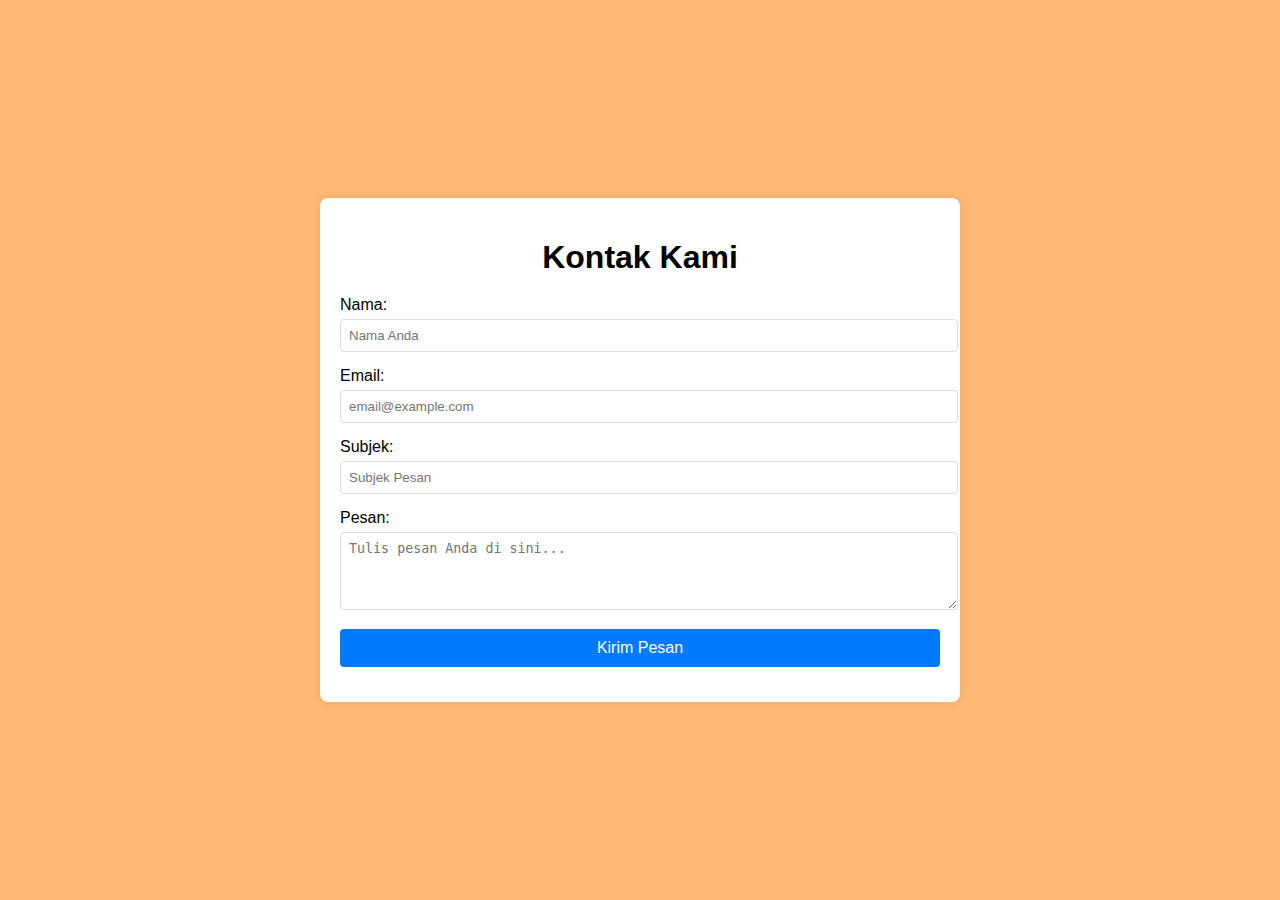
<file: contact.html>
<!DOCTYPE html>
<html lang="id">
<head>
    <meta charset="UTF-8">
    <meta name="viewport" content="width=device-width, initial-scale=1.0">
    <title>Kontak Coffee Shop</title>
    <style>
        body {
            font-family: Arial, sans-serif;
            background-color: rgb(255, 184, 117);
            display: flex;
            justify-content: center;
            align-items: center;
            height: 100vh;
            margin: 0;
        }
        .container {
            background: #fff;
            padding: 20px;
            border-radius: 8px;
            box-shadow: 0 0 10px rgba(0,0,0,0.1);
            width: 100%;
            max-width: 600px;
        }
        h1 {
            text-align: center;
            margin-bottom: 20px;
        }
        .form-group {
            margin-bottom: 15px;
        }
        .form-group label {
            display: block;
            margin-bottom: 5px;
        }
        .form-group input, .form-group textarea {
            width: 100%;
            padding: 8px;
            border: 1px solid #ddd;
            border-radius: 4px;
        }
        .form-group button {
            width: 100%;
            padding: 10px;
            background-color: #007bff;
            color: white;
            border: none;
            border-radius: 4px;
            font-size: 16px;
            cursor: pointer;
        }
        .form-group button:hover {
            background-color: #0056b3;
        }
    </style>
</head>
<body>
    <div class="container">
        <h1>Kontak Kami</h1>
        <form id="contact-form">
            <div class="form-group">
                <label for="name">Nama:</label>
                <input type="text" id="name" name="name" placeholder="Nama Anda" required>
            </div>
            <div class="form-group">
                <label for="email">Email:</label>
                <input type="email" id="email" name="email" placeholder="email@example.com" required>
            </div>
            <div class="form-group">
                <label for="subject">Subjek:</label>
                <input type="text" id="subject" name="subject" placeholder="Subjek Pesan" required>
            </div>
            <div class="form-group">
                <label for="message">Pesan:</label>
                <textarea id="message" name="message" rows="4" placeholder="Tulis pesan Anda di sini..." required></textarea>
            </div>
            <div class="form-group">
                <button type="submit">Kirim Pesan</button>
            </div>
        </form>
    </div>

    <script>
        document.getElementById('contact-form').addEventListener('submit', function(event) {
            event.preventDefault(); // Mencegah pengiriman formulir standar

            // Ambil data dari formulir
            const name = document.getElementById('name').value;
            const email = document.getElementById('email').value;
            const subject = document.getElementById('subject').value;
            const message = document.getElementById('message').value;

            // Tampilkan pesan konfirmasi atau kirim data ke server
            alert(`Pesan berhasil dikirim!\n\nNama: ${name}\nEmail: ${email}\nSubjek: ${subject}\nPesan: ${message}`);

            // Reset formulir
            document.getElementById('contact-form').reset();
        });
    </script>
</body>
</html>
</file>
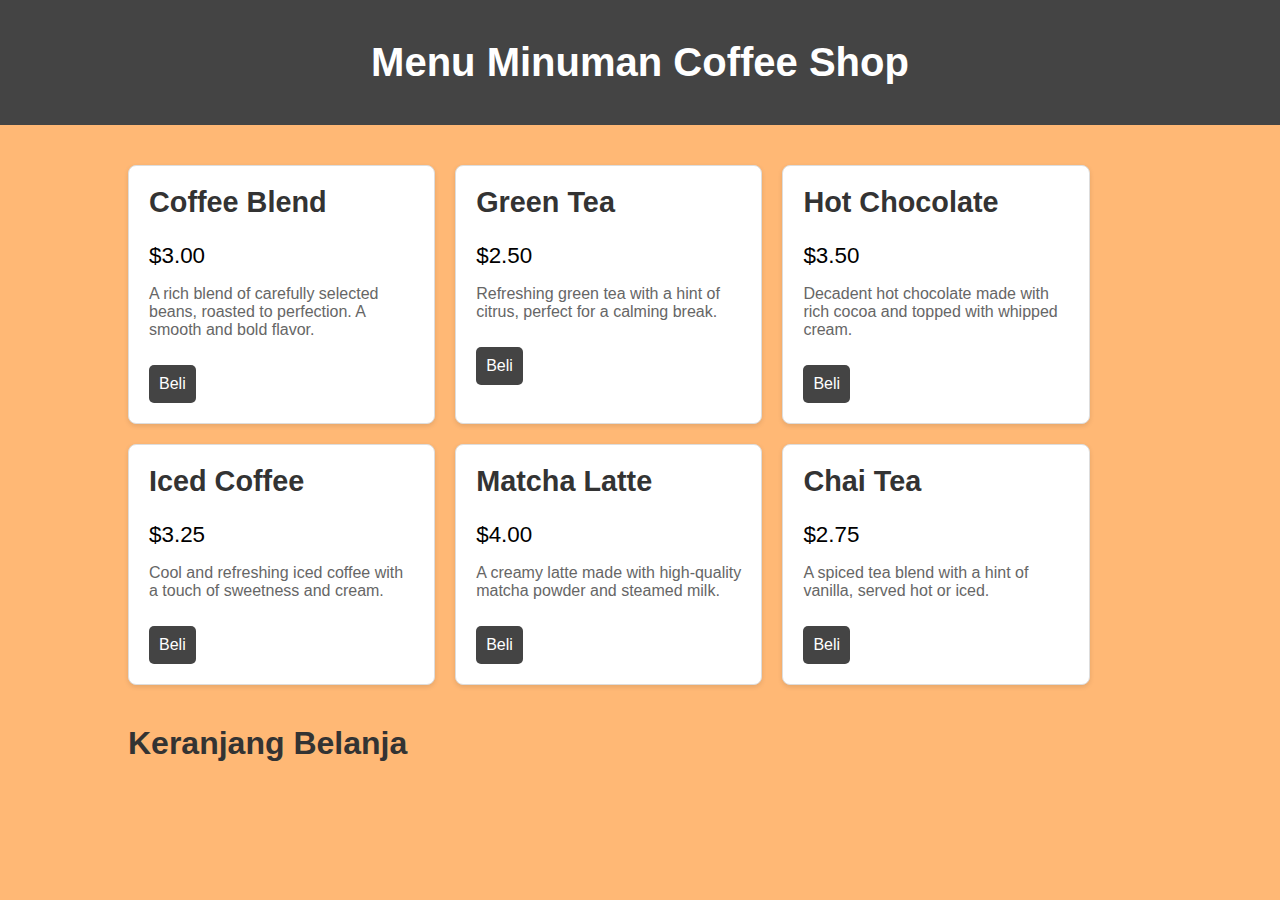
<file: menu.html>
<!DOCTYPE html>
<html lang="en">
<head>
    <meta charset="UTF-8">
    <meta name="viewport" content="width=device-width, initial-scale=1.0">
    <title>Menu Coffee Shop</title>
    <style>
        body {
            font-family: Arial, sans-serif;
            background-color: rgb(255, 184, 117);
            margin: 0;
            padding: 0;
            color: #333;
       
        }
        .container {
            width: 80%;
            margin: auto;
            padding: 20px;
        }
        header {
            background-color: #444;
            color: white;
            padding: 20px 0;
            text-align: center;
            margin-bottom: 20px;
        }
        header h1 {
            margin: 0;
            font-size: 2.5em;
        }
        .menu {
            display: flex;
            flex-wrap: wrap;
            gap: 20px;
        }
        .menu-item {
            background: white;
            border: 1px solid #ddd;
            border-radius: 8px;
            box-shadow: 0 2px 5px rgba(0, 0, 0, 0.1);
            padding: 20px;
            width: 30%;
            box-sizing: border-box;
            cursor: pointer;
            transition: transform 0.3s ease;
        }
        .menu-item:hover {
            transform: scale(1.05);
        }
        .menu-item h2 {
            margin-top: 0;
            font-size: 1.8em;
            color: #333;
        }
        .menu-item p {
            font-size: 1em;
            color: #666;
        }
        .menu-item .price {
            font-size: 1.4em;
            color: #000;
            margin-top: 10px;
        }
        .menu-item button {
            background-color: #444;
            color: white;
            border: none;
            border-radius: 5px;
            padding: 10px;
            font-size: 1em;
            cursor: pointer;
            margin-top: 10px;
        }
        .menu-item button:hover {
            background-color: #555;
        }
        .cart {
            margin-top: 40px;
        }
        .cart h2 {
            font-size: 2em;
        }
        .cart ul {
            list-style-type: none;
            padding: 0;
        }
        .cart ul li {
            background: white;
            border: 1px solid #ddd;
            border-radius: 5px;
            padding: 10px;
            margin-bottom: 10px;
            box-shadow: 0 2px 5px rgba(0, 0, 0, 0.1);
        }
        @media (max-width: 768px) {
            .menu-item {
                width: 45%;
            }
        }
        @media (max-width: 480px) {
            .menu-item {
                width: 100%;
            }
        }
    </style>
</head>
<body>
    <header>
        <div class="container">
            <h1>Menu Minuman Coffee Shop</h1>
        </div>
    </header>
    <div class="container">
        <div class="menu">
            <div class="menu-item" data-name="Coffee Blend" data-price="$3.00" data-description="A rich blend of carefully selected beans, roasted to perfection. A smooth and bold flavor.">
                <h2>Coffee Blend</h2>
                <div class="price">$3.00</div>
                <p>A rich blend of carefully selected beans, roasted to perfection. A smooth and bold flavor.</p>
                <button onclick="addToCart('Coffee Blend', '$3.00')">Beli</button>
            </div>
            <div class="menu-item" data-name="Green Tea" data-price="$2.50" data-description="Refreshing green tea with a hint of citrus, perfect for a calming break.">
                <h2>Green Tea</h2>
                <div class="price">$2.50</div>
                <p>Refreshing green tea with a hint of citrus, perfect for a calming break.</p>
                <button onclick="addToCart('Green Tea', '$2.50')">Beli</button>
            </div>
            <div class="menu-item" data-name="Hot Chocolate" data-price="$3.50" data-description="Decadent hot chocolate made with rich cocoa and topped with whipped cream.">
                <h2>Hot Chocolate</h2>
                <div class="price">$3.50</div>
                <p>Decadent hot chocolate made with rich cocoa and topped with whipped cream.</p>
                <button onclick="addToCart('Hot Chocolate', '$3.50')">Beli</button>
            </div>
            <div class="menu-item" data-name="Iced Coffee" data-price="$3.25" data-description="Cool and refreshing iced coffee with a touch of sweetness and cream.">
                <h2>Iced Coffee</h2>
                <div class="price">$3.25</div>
                <p>Cool and refreshing iced coffee with a touch of sweetness and cream.</p>
                <button onclick="addToCart('Iced Coffee', '$3.25')">Beli</button>
            </div>
            <div class="menu-item" data-name="Matcha Latte" data-price="$4.00" data-description="A creamy latte made with high-quality matcha powder and steamed milk.">
                <h2>Matcha Latte</h2>
                <div class="price">$4.00</div>
                <p>A creamy latte made with high-quality matcha powder and steamed milk.</p>
                <button onclick="addToCart('Matcha Latte', '$4.00')">Beli</button>
            </div>
            <div class="menu-item" data-name="Chai Tea" data-price="$2.75" data-description="A spiced tea blend with a hint of vanilla, served hot or iced.">
                <h2>Chai Tea</h2>
                <div class="price">$2.75</div>
                <p>A spiced tea blend with a hint of vanilla, served hot or iced.</p>
                <button onclick="addToCart('Chai Tea', '$2.75')">Beli</button>
            </div>
        </div>
        <div class="cart">
            <h2>Keranjang Belanja</h2>
            <ul id="cart-items">
                <!-- Items will be added here -->
            </ul>
        </div>
    </div>
    <script>
        function addToCart(name, price) {
            const cartItems = document.getElementById('cart-items');
            const listItem = document.createElement('li');
            listItem.textContent = `${name} - ${price}`;
            cartItems.appendChild(listItem);
        }
    </script>
</body>
</html>
</file>
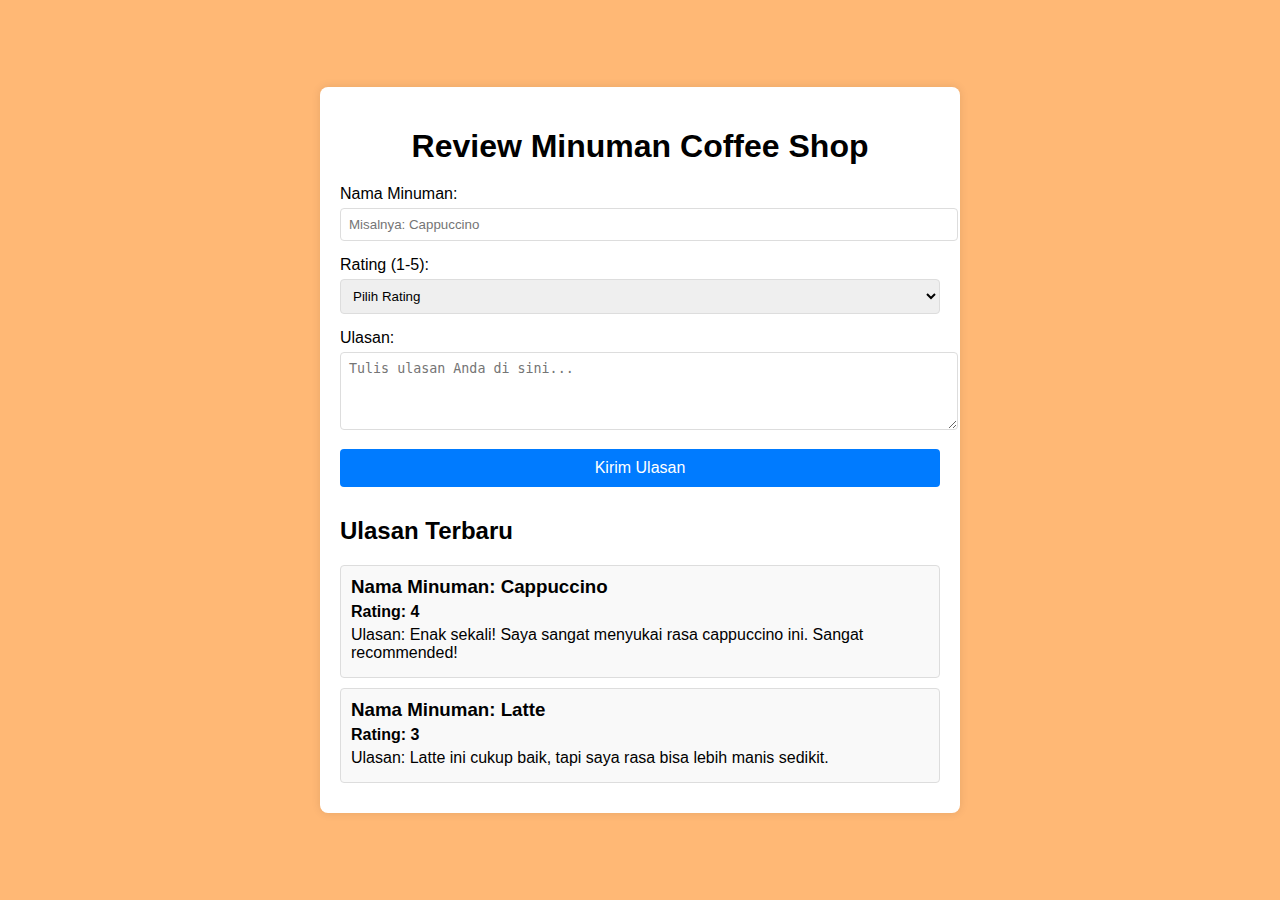
<file: review.html>
<!DOCTYPE html>
<html lang="id">
<head>
    <meta charset="UTF-8">
    <meta name="viewport" content="width=device-width, initial-scale=1.0">
    <title>Review Minuman Coffee Shop</title>
    <style>
        body {
            font-family: Arial, sans-serif;
            background-color: rgb(255, 184, 117);
            display: flex;
            justify-content: center;
            align-items: center;
            height: 100vh;
            margin: 0;
        }
        .container {
            background: #fff;
            padding: 20px;
            border-radius: 8px;
            box-shadow: 0 0 10px rgba(0,0,0,0.1);
            width: 100%;
            max-width: 600px;
        }
        h1 {
            text-align: center;
            margin-bottom: 20px;
        }
        .form-group {
            margin-bottom: 15px;
        }
        .form-group label {
            display: block;
            margin-bottom: 5px;
        }
        .form-group input, .form-group textarea, .form-group select {
            width: 100%;
            padding: 8px;
            border: 1px solid #ddd;
            border-radius: 4px;
        }
        .form-group button {
            width: 100%;
            padding: 10px;
            background-color: #007bff;
            color: white;
            border: none;
            border-radius: 4px;
            font-size: 16px;
            cursor: pointer;
        }
        .form-group button:hover {
            background-color: #0056b3;
        }
        .reviews {
            margin-top: 30px;
        }
        .review {
            border: 1px solid #ddd;
            border-radius: 4px;
            padding: 10px;
            margin-bottom: 10px;
            background: #f9f9f9;
        }
        .review h3 {
            margin: 0;
        }
        .review p {
            margin: 5px 0;
        }
        .rating {
            font-weight: bold;
        }
    </style>
</head>
<body>
    <div class="container">
        <h1>Review Minuman Coffee Shop</h1>
        <form id="review-form">
            <div class="form-group">
                <label for="drink-name">Nama Minuman:</label>
                <input type="text" id="drink-name" name="drink-name" placeholder="Misalnya: Cappuccino" required>
            </div>
            <div class="form-group">
                <label for="rating">Rating (1-5):</label>
                <select id="rating" name="rating" required>
                    <option value="">Pilih Rating</option>
                    <option value="1">1 - Sangat Buruk</option>
                    <option value="2">2 - Buruk</option>
                    <option value="3">3 - Cukup</option>
                    <option value="4">4 - Baik</option>
                    <option value="5">5 - Sangat Baik</option>
                </select>
            </div>
            <div class="form-group">
                <label for="review-text">Ulasan:</label>
                <textarea id="review-text" name="review-text" rows="4" placeholder="Tulis ulasan Anda di sini..." required></textarea>
            </div>
            <div class="form-group">
                <button type="submit">Kirim Ulasan</button>
            </div>
        </form>

        <div class="reviews">
            <h2>Ulasan Terbaru</h2>
            <div class="review">
                <h3>Nama Minuman: Cappuccino</h3>
                <p class="rating">Rating: 4</p>
                <p>Ulasan: Enak sekali! Saya sangat menyukai rasa cappuccino ini. Sangat recommended!</p>
            </div>
            <div class="review">
                <h3>Nama Minuman: Latte</h3>
                <p class="rating">Rating: 3</p>
                <p>Ulasan: Latte ini cukup baik, tapi saya rasa bisa lebih manis sedikit.</p>
            </div>
        </div>
    </div>

    <script>
        document.getElementById('review-form').addEventListener('submit', function(event) {
            event.preventDefault(); // Mencegah pengiriman formulir standar

            // Ambil data dari formulir
            const drinkName = document.getElementById('drink-name').value;
            const rating = document.getElementById('rating').value;
            const reviewText = document.getElementById('review-text').value;

            // Buat elemen review baru
            const reviewContainer = document.createElement('div');
            reviewContainer.classList.add('review');

            const reviewContent = `
                <h3>Nama Minuman: ${drinkName}</h3>
                <p class="rating">Rating: ${rating}</p>
                <p>Ulasan: ${reviewText}</p>
            `;
            reviewContainer.innerHTML = reviewContent;

            // Tambahkan review ke daftar ulasan
            document.querySelector('.reviews').appendChild(reviewContainer);

            // Reset formulir
            document.getElementById('review-form').reset();
        });
    </script>
</body>
</html>
</file>
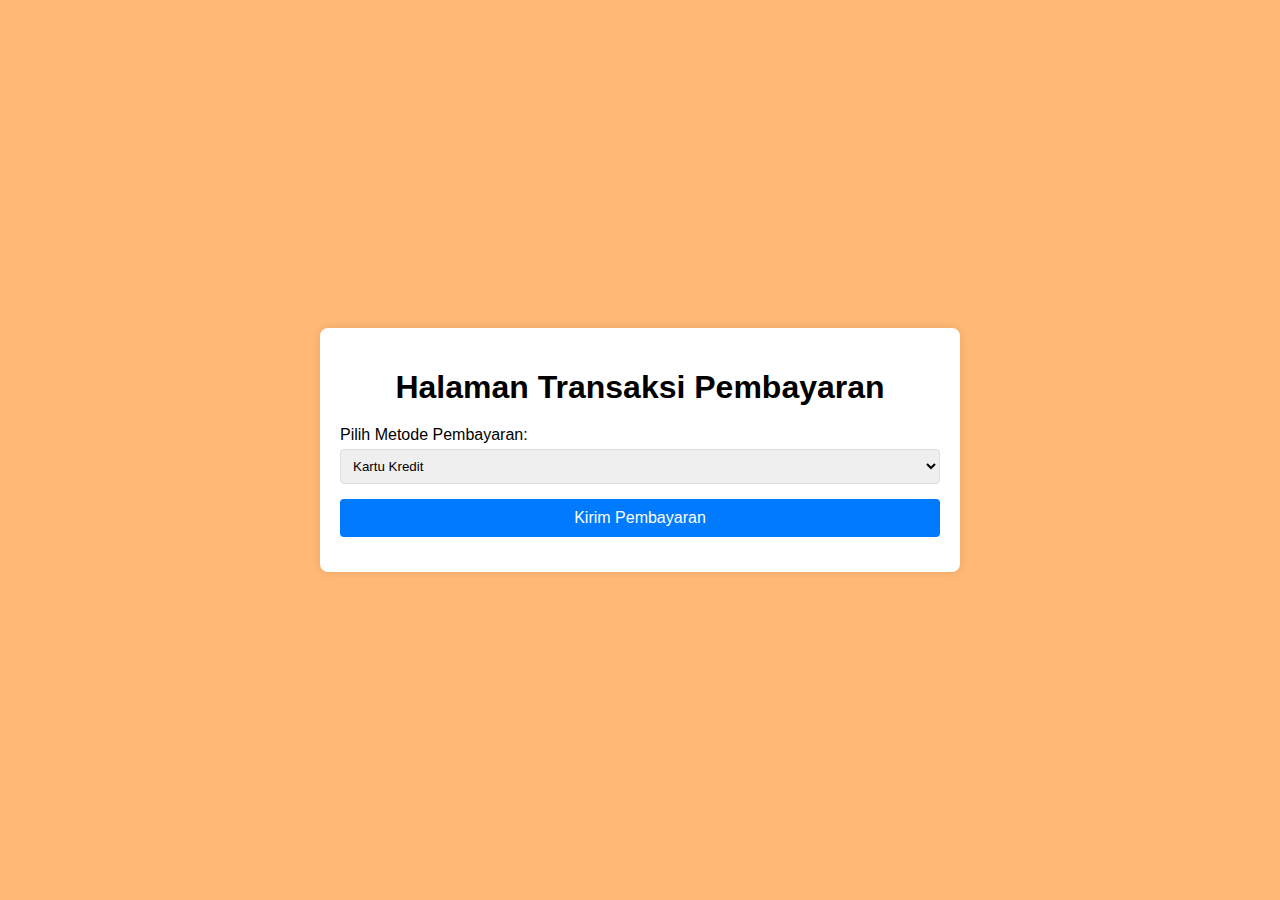
<file: transaksi.html>
<!DOCTYPE html>
<html lang="id">
<head>
    <meta charset="UTF-8">
    <meta name="viewport" content="width=device-width, initial-scale=1.0">
    <title>Halaman Transaksi Pembayaran</title>
    <style>
        body {
            font-family: Arial, sans-serif;
            background-color: rgb(255, 184, 117);
            display: flex;
            justify-content: center;
            align-items: center;
            height: 100vh;
            margin: 0;
        }
        .container {
            background: #fff;
            padding: 20px;
            border-radius: 8px;
            box-shadow: 0 0 10px rgba(0,0,0,0.1);
            width: 100%;
            max-width: 600px;
        }
        h1 {
            text-align: center;
            margin-bottom: 20px;
        }
        .form-group {
            margin-bottom: 15px;
        }
        .form-group label {
            display: block;
            margin-bottom: 5px;
        }
        .form-group input, .form-group select {
            width: 100%;
            padding: 8px;
            border: 1px solid #ddd;
            border-radius: 4px;
        }
        .form-group button {
            width: 100%;
            padding: 10px;
            background-color: #007bff;
            color: white;
            border: none;
            border-radius: 4px;
            font-size: 16px;
            cursor: pointer;
        }
        .form-group button:hover {
            background-color: #0056b3;
        }
        .payment-details {
            display: none;
        }
        .payment-details.active {
            display: block;
        }
    </style>
</head>
<body>
    <div class="container">
        <h1>Halaman Transaksi Pembayaran</h1>
        <form id="payment-form">
            <div class="form-group">
                <label>Pilih Metode Pembayaran:</label>
                <select id="payment-method" name="payment-method">
                    <option value="credit-card">Kartu Kredit</option>
                    <option value="paypal">PayPal</option>
                    <option value="bank-transfer">Transfer Bank</option>
                </select>
            </div>

            <!-- Kartu Kredit -->
            <div id="credit-card-details" class="payment-details">
                <div class="form-group">
                    <label for="cc-number">Nomor Kartu Kredit:</label>
                    <input type="text" id="cc-number" name="cc-number" placeholder="1234 5678 9012 3456" required>
                </div>
                <div class="form-group">
                    <label for="cc-expiry">Tanggal Kadaluarsa:</label>
                    <input type="text" id="cc-expiry" name="cc-expiry" placeholder="MM/YY" required>
                </div>
                <div class="form-group">
                    <label for="cc-cvc">Kode CVC:</label>
                    <input type="text" id="cc-cvc" name="cc-cvc" placeholder="123" required>
                </div>
            </div>

            <!-- PayPal -->
            <div id="paypal-details" class="payment-details">
                <div class="form-group">
                    <label for="paypal-email">Email PayPal:</label>
                    <input type="email" id="paypal-email" name="paypal-email" placeholder="email@example.com" required>
                </div>
            </div>

            <!-- Transfer Bank -->
            <div id="bank-transfer-details" class="payment-details">
                <div class="form-group">
                    <label for="bank-account">Nomor Rekening Bank:</label>
                    <input type="text" id="bank-account" name="bank-account" placeholder="123-456-789" required>
                </div>
                <div class="form-group">
                    <label for="bank-name">Nama Bank:</label>
                    <input type="text" id="bank-name" name="bank-name" placeholder="Nama Bank" required>
                </div>
            </div>

            <div class="form-group">
                <button type="submit">Kirim Pembayaran</button>
            </div>
        </form>
    </div>

    <script>
        document.getElementById('payment-method').addEventListener('change', function() {
            var selectedMethod = this.value;
            document.querySelectorAll('.payment-details').forEach(function(detail) {
                detail.classList.remove('active');
            });
            document.getElementById(selectedMethod + '-details').classList.add('active');
        });
    </script>
</body>
</html>
</file>
